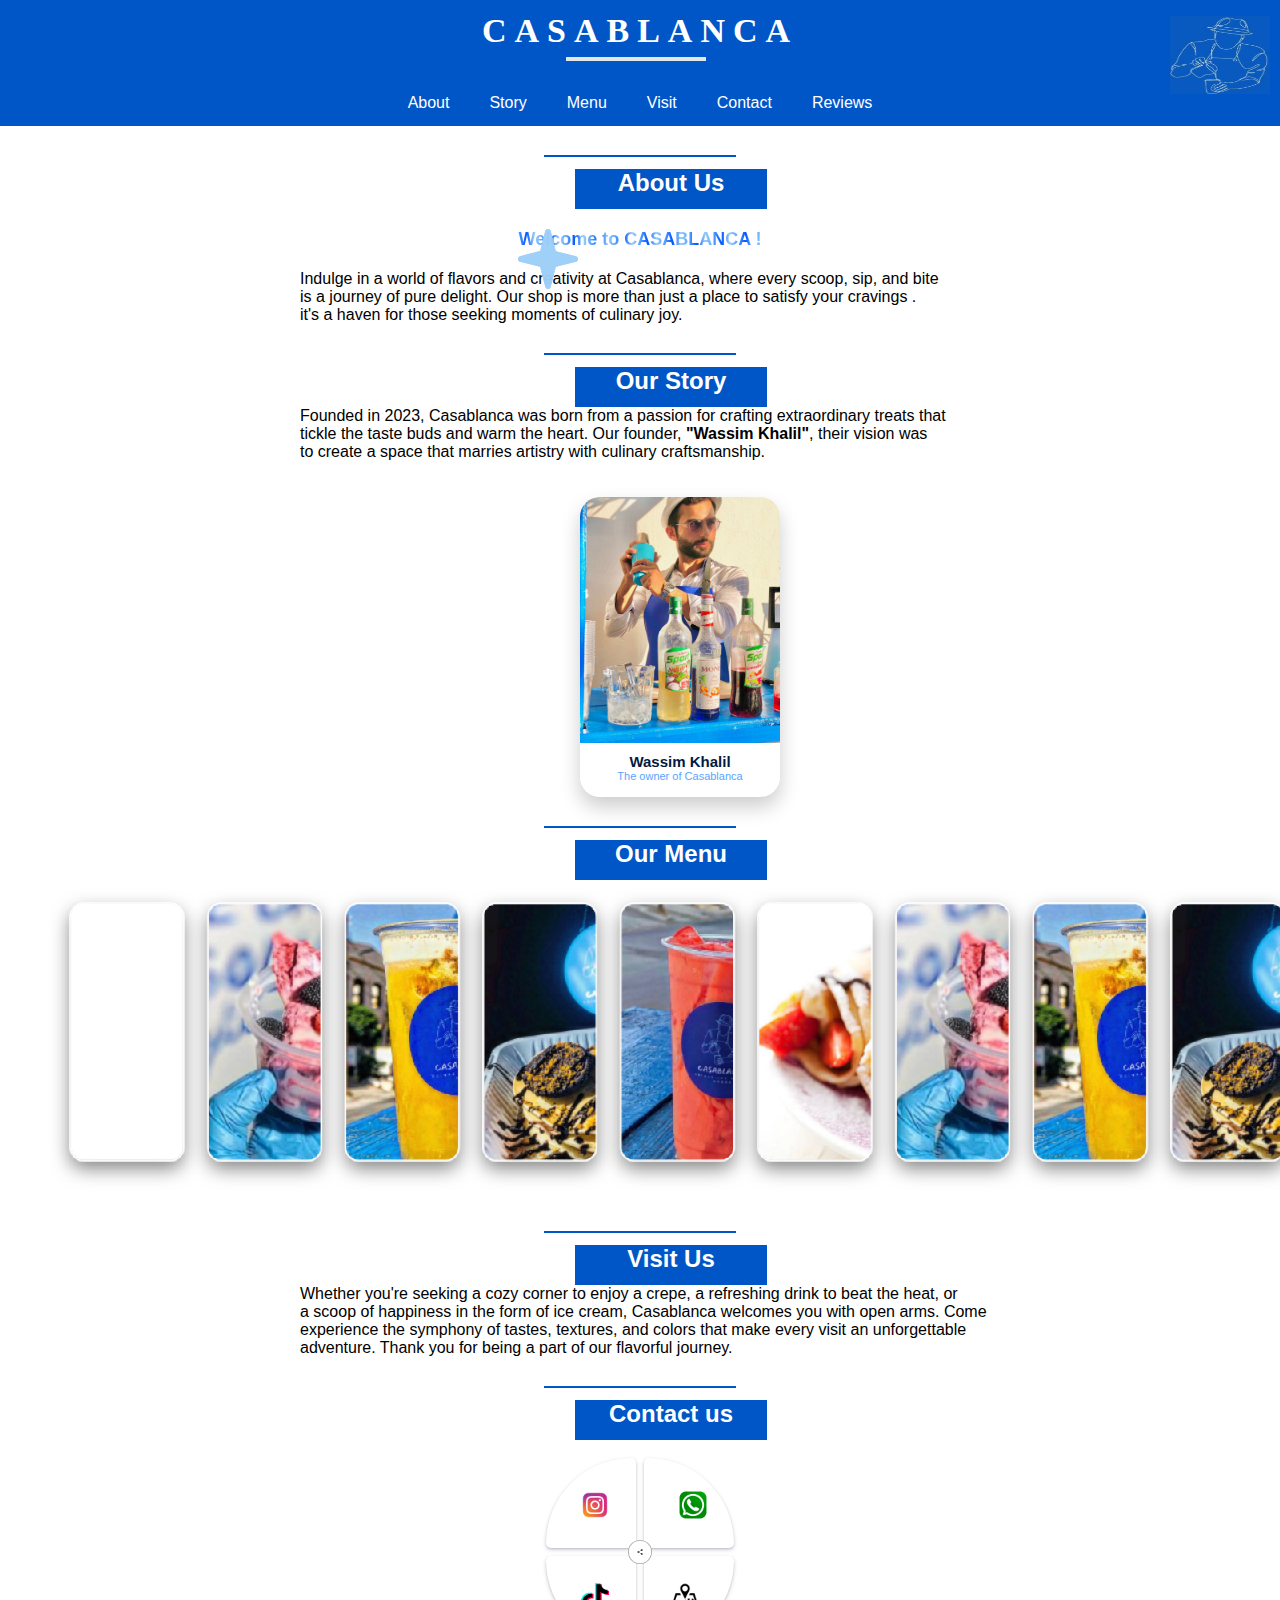
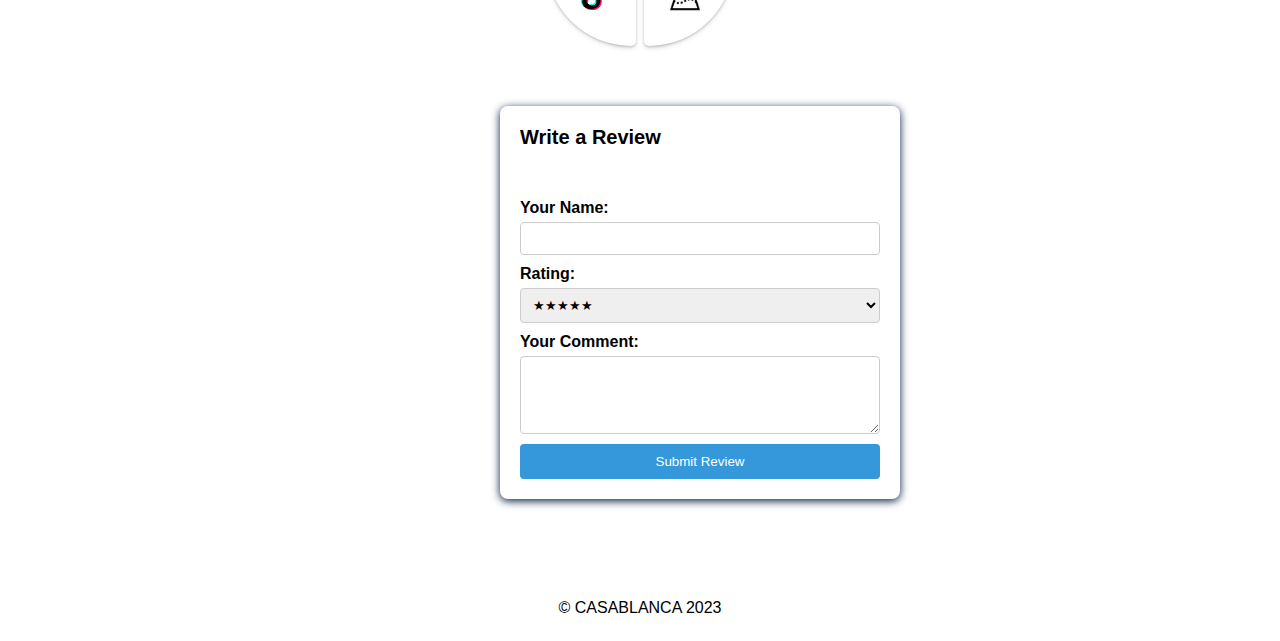
<file: index.html>
<!DOCTYPE html>
<html>

<head>
    <title>CASABLANCA</title>
    <meta charset="UTF-8">
     <meta name="viewport" content="width=device-width,initial-scale=1.0">
    <link rel="stylesheet" type="text/css" href="styles.css">
  
</head>

<body>
    <header>
        <div class="svg-wrapper">
            <svg height="60" width="320" >
                <rect class="shape" height="60" width="320" />
            </svg>
            <div class="text">
                <h1>CASABLANCA</h1>
            </div>
        </div>

        <div class="Pictures"> <a target="_blank" href="casablanca.jpg"><img class="casa" src="casablanca.jpg"></a>
        </div>
        <br>
        
        <nav>
            <ul>
                <li><a href="#about">About</a></li>
                <li><a href="#Our Story">Story</a></li>
                <li><a href="#menu">Menu</a></li>
                <li><a href="#Visit">Visit</a></li>
                <li><a href="#contact">Contact</a></li>
                <li><a href="#reviewForm">Reviews</a></li>

            </ul>
        </nav>
    </header>

    <main>
        <section id="about">
            <div class="skewk">
                <div class="line-container">

                    <hr class="line">

                </div>
                <h2>About Us</h2>
                <p class="wel"><b>
                        <span class="magic">
                            <span class="magic-star">
                                <svg viewBox="0 0 512 512">
                                    <path
                                        d="M512 255.1c0 11.34-7.406 20.86-18.44 23.64l-171.3 42.78l-42.78 171.1C276.7 504.6 267.2 512 255.9 512s-20.84-7.406-23.62-18.44l-42.66-171.2L18.47 279.6C7.406 276.8 0 267.3 0 255.1c0-11.34 7.406-20.83 18.44-23.61l171.2-42.78l42.78-171.1C235.2 7.406 244.7 0 256 0s20.84 7.406 23.62 18.44l42.78 171.2l171.2 42.78C504.6 235.2 512 244.6 512 255.1z" />
                                </svg>
                            </span>
                            <span class="magic-star">
                                <svg viewBox="0 0 512 512">
                                    <path
                                        d="M512 255.1c0 11.34-7.406 20.86-18.44 23.64l-171.3 42.78l-42.78 171.1C276.7 504.6 267.2 512 255.9 512s-20.84-7.406-23.62-18.44l-42.66-171.2L18.47 279.6C7.406 276.8 0 267.3 0 255.1c0-11.34 7.406-20.83 18.44-23.61l171.2-42.78l42.78-171.1C235.2 7.406 244.7 0 256 0s20.84 7.406 23.62 18.44l42.78 171.2l171.2 42.78C504.6 235.2 512 244.6 512 255.1z" />
                                </svg>
                            </span>
                            <span class="magic-star">
                                <svg viewBox="0 0 512 512">
                                    <path
                                        d="M512 255.1c0 11.34-7.406 20.86-18.44 23.64l-171.3 42.78l-42.78 171.1C276.7 504.6 267.2 512 255.9 512s-20.84-7.406-23.62-18.44l-42.66-171.2L18.47 279.6C7.406 276.8 0 267.3 0 255.1c0-11.34 7.406-20.83 18.44-23.61l171.2-42.78l42.78-171.1C235.2 7.406 244.7 0 256 0s20.84 7.406 23.62 18.44l42.78 171.2l171.2 42.78C504.6 235.2 512 244.6 512 255.1z" />
                                </svg>
                            </span>
                            <span class="magic-text">Welcome to CASABLANCA !</span>
                        </span>
                        </span>
                    </b></p>

                <p class="pa">Indulge in a world of flavors and creativity at Casablanca, where every scoop, sip, and
                    bite<br> is a journey of pure delight. Our shop is more than just a place to satisfy your cravings .
                    <br>it's a haven for those seeking moments of culinary joy.
                </p>
        </section>
        <section id="Our Story">
            <div class="skewk">
                <div class="line-container">

                    <hr class="line">

                </div>
                <h2>Our Story</h2>
                <p class="pa">Founded in 2023, Casablanca was born from a passion for crafting extraordinary treats
                    that<br> tickle the taste buds and warm the heart. Our founder, <b>"Wassim Khalil"</b>, their vision
                    was <br>to create a space that marries artistry with culinary craftsmanship.
                </p>
                <br>
                <br>
                <div class="chef-card">
                    <div class="chef-img" style="background-image: url('chef-image.jpg');"></div>
                    <div class="chef-details">
                        <div class="chef-name">Wassim Khalil</div>
                        <div class="chef-description">The owner of Casablanca</div>
                    </div>
                </div>
            </div>
        </section>

        <section id="menu">
            <div class="skewk">
                <div class="line-container">

                    <hr class="line">

                </div>
                <h2>Our Menu</h2>
                <br>
                <br>
                <br>
                <br>
                <div class="gallery">
                    <article class="card">
                       <br>
                    </article>
                    <article class="card">
                        <figure>
                            <a href="menu.page/menu.html" scr="c:\Users\ASUS\Desktop\casablanca\menu.page\menu.html">
                                <img class="ice" src="iceroll.jpg" alt="iceroll"></a>
                            <figcaption>
                                <h3>ICECREAM</h3>
                            </figcaption>
                        </figure>
                    </article>
                    <article class="card">
                        <figure>
                            <a href="menu.page/menu.html">
                                <img class="drink" src="drink.jpg" alt="drink"></a>
                            <figcaption>
                                <h3>DRINK</h3>
                            </figcaption>
                        </figure>
                    </article>
                    <article class="card">
                        <figure>
                            <a href="menu.page/menu.html">
                                <img class="pancake" src="pancake.jpg" alt="pancake"></a>
                            <figcaption>
                                <h3>PANCAKE</h3>
                            </figcaption>
                        </figure>
                    </article>
                    <article class="card">
                        <figure>
                            <a href="menu.page/menu.html">
                                <img class="fresh" src="fresh.jpg" alt="fresh"></a>
                            <figcaption>
                                <h3>FRESH JUICE</h3>
                            </figcaption>
                        </figure>
                    </article>
                    <article class="card">
                        <figure>
                            <a href="menu.page/menu.html">
                                <img class="crepe" src="crepe.jpg" alt="crepe"></a>
                            <figcaption>
                                <h3>CR&Ecirc;PE</h3>
                            </figcaption>
                        </figure>
                    </article>
                    <article class="card">
                        <figure>
                            <a href="menu.page/menu.html" scr="c:\Users\ASUS\Desktop\casablanca\menu.page\menu.html">
                                <img class="ice" src="iceroll.jpg" alt="iceroll"></a>
                            <figcaption>
                                <h3>ICECREAM</h3>
                            </figcaption>
                        </figure>
                    </article>
                    <article class="card">
                        <figure>
                            <a href="menu.page/menu.html">
                                <img class="drink" src="drink.jpg" alt="drink"></a>
                            <figcaption>
                                <h3>DRINK</h3>
                            </figcaption>
                        </figure>
                    </article>
                    <article class="card">
                        <figure>
                            <a href="menu.page/menu.html">
                                <img class="pancake" src="pancake.jpg" alt="pancake"></a>
                            <figcaption>
                                <h3>PANCAKE</h3>
                            </figcaption>
                        </figure>
                    </article>
                    <article class="card">
                        <figure>
                            <a href="menu.page/menu.html">
                                <img class="fresh" src="fresh.jpg" alt="fresh"></a>
                            <figcaption>
                                <h3>FRESH JUICE</h3>
                            </figcaption>
                        </figure>
                    </article>
                    <article class="card">
                        <figure>
                            <a href="menu.page/menu.html">
                                <img class="crepe" src="crepe.jpg" alt="crepe"></a>
                            <figcaption>
                                <h3>CR&Ecirc;PE</h3>
                            </figcaption>
                        </figure>
                    </article>
                    <!-- Pictures from Freepik -->
                </div>

                <br>
                <br>
                <br>
                <br>
                <br>
            </div>
        </section>
        <section id="Visit">
            <div class="skewk">
                <div class="line-container">

                    <hr class="line">

                </div>
                <h2>Visit Us</h2>
                <p class="pa">Whether you're seeking a cozy corner to enjoy a crepe, a refreshing drink to beat the
                    heat, or<br> a scoop of happiness in the form of ice cream, Casablanca welcomes you with open arms.
                    Come <br>experience the symphony of tastes, textures, and colors that make every visit an
                    unforgettable <br>adventure. Thank you for being a part of our flavorful journey.</p>

        </section>
        <section id="contact">
            <div class="skewk">
                <div class="line-container">

                    <hr class="line">

                </div>
                <h2>Contact us</h2>
            
                <br>
                <div class="main">
                    <div class="share-btn">
                      <svg
                        xmlns="http://www.w3.org/2000/svg"
                        viewBox="0 0 24 24"
                        width="30px"
                        height="30px"
                        fill="currentColor"
                        class="w-6 h-6"
                      >
                        <path
                          fill-rule="evenodd"
                          d="M15.75 4.5a3 3 0 11.825 2.066l-8.421 4.679a3.002 3.002 0 010 1.51l8.421 4.679a3 3 0 11-.729 1.31l-8.421-4.678a3 3 0 110-4.132l8.421-4.679a3 3 0 01-.096-.755z"
                          clip-rule="evenodd"
                        />
                      </svg>
                    </div>
                    <div class="up">
                    
                      <button data-toggle1="false" class="card1">
                        <a href="https://instagram.com/casa.blancasweet?igshid=MWZjMTM2ODFkZg==" target="_blank">
                            <img src="instagram-icon.png" alt="Instagram Icon" class="social-icon1">
                        </a>
                      </button>
                      <button data-toggle2="false" class="card2">
                        <a href="https://wa.me/+96170543205" target="_blank">
                            <img src="whatsapp-icon.png" alt="WhatsApp Icon" class="social-icon2">
                        </a>
                       
                      </button>
                    </div>
                    <div class="down">
                      <button data-toggle3="false" class="card3">
                        <a href="https://www.tiktok.com/@casablancasweet?_r=1&_d=dhhgbjh8hc31gb&sec_uid=MS4wLjABAAAAUaE4KG9OqxbzatN1RZG5439S6TsYEVZuRnH88o-abR-BKlvDxoCa_KMaIP7wU9u8&share_author_id=7257471468829197320&sharer_language=en&source=h5_m&u_code=e93l17df171ec4&ug_btm=b8727,b0&sec_user_id=MS4wLjABAAAAUaE4KG9OqxbzatN1RZG5439S6TsYEVZuRnH88o-abR-BKlvDxoCa_KMaIP7wU9u8&utm_source=copy&social_share_type=4&checksum=5c664826a43d02cf022acdb5a512e07696737723b4641dcc6598f1111570afee&utm_campaign=client_share&utm_medium=ios&tt_from=copy&user_id=7257471468829197320&share_link_id=B6DE618A-449F-4CDA-B463-4B2C65BC70F7&share_app_id=1233" target="_blank">
                            <img src="tiktok-icon.png" alt="TikTok Icon" class="social-icon3">
                        </a>
                      </button>
                     <button data-toggle4="false" class="card4">
                        <a href="https://maps.app.goo.gl/Yy743X9xzGHx1vrJ6?g_st=ic" target="_blank">
                            <img src="maps-icon.png" alt="Map Icon" class="map-icon">
                        </a>
                      </button>
                    </div>
                  </div>
            
        </section>
        <section>
            <div class="review-form">
                <h6>Write a Review</h6>
                <form id="reviewForm">
                    <label for="name">Your Name:</label>
                    <input type="text" id="name" name="name" required>

                    <label for="rating">Rating:</label>
                    <select id="rating" name="rating" required>
                        <option value="5">★★★★★</option>
                        <option value="4">★★★★☆</option>
                        <option value="3">★★★☆☆</option>
                        <option value="2">★★☆☆☆</option>
                        <option value="1">★☆☆☆☆</option>
                    </select>

                    <label for="comment">Your Comment:</label>
                    <textarea id="comment" name="comment" rows="4" required></textarea>

                    <button type="submit">Submit Review</button>
                </form>
                <div id="confirmationMessage" class="hidden">
                    <p>Your review has been submitted. Thank you!</p>
                </div>
                <div id="submittedComment" class="hidden">
                    <h3>Your Submitted Comment:</h3>
                    <p id="commentText"></p>
                </div>
            </div>

            <script src="casa.js"></script>
        </section>
    </main>

    <footer>
        <p>&copy; CASABLANCA 2023</p>
    </footer>
</body>

</html>
</file>
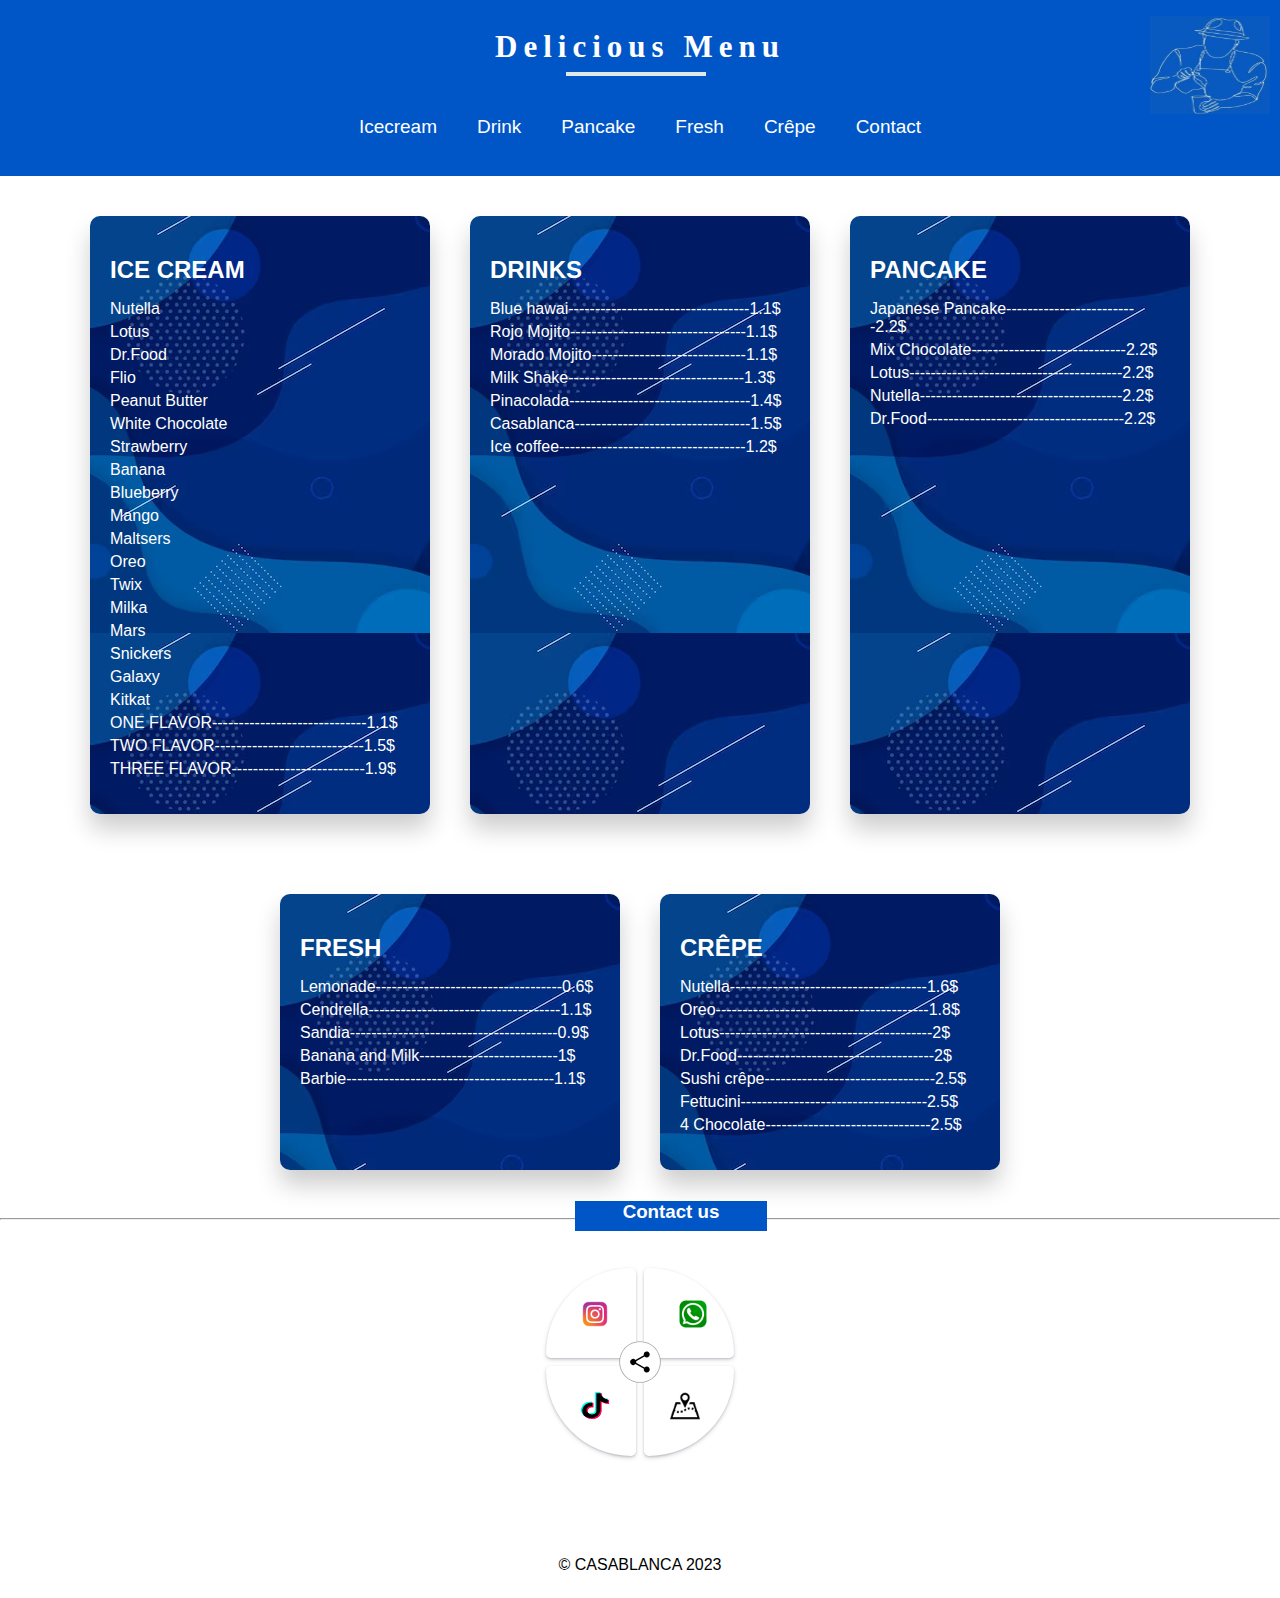
<file: menu.page/menu.html>
<!DOCTYPE html>
<html lang="en">

<head>
    <meta charset="UTF-8">
    <meta name="viewport" content="width=device-width, initial-scale=1.0">
    <title>Our Menu</title>
    <link rel="stylesheet" type="text/css" href="menu.css">
</head>

<body>
    <header>
        <div class="svg-wrapper">
            <svg height="60" width="320" >
                <rect class="shape" height="60" width="320" />
            </svg>
            <div class="text">
                <h1>Delicious Menu</h1>
            </div>
        </div>
        <div class="Pictures"> <a target="_blank" href="casablanca.jpg"><img class="casa" src="casablanca.jpg"></a>
        </div>
        <nav>
            <ul>
                <li><a href="#ice-cream">Icecream</a></li>
                <li><a href="#drinks">Drink</a></li>
                <li><a href="#pancake">Pancake</a></li>
                <li><a href="#fresh">Fresh</a></li>
                <li><a href="#crepe">Cr&ecirc;pe</a></li>
                <li><a href="#contact">Contact</a></li>

            </ul>
        </nav>
    </header>
    <div class="menu-container">
        <div id="ice-cream" class="menu-item" data-category="ice-cream">
            <h2>ICE CREAM</h2>
            <ul>
                <li>Nutella</li>
                <li>Lotus</li>
                <li>Dr.Food</li>
                <li>Flio</li>
                <li>Peanut Butter</li>
                <li>White Chocolate</li>
                <li>Strawberry</li>
                <li>Banana</li>
                <li>Blueberry</li>
                <li>Mango</li>
                <li>Maltsers</li>
                <li>Oreo</li>
                <li>Twix</li>
                <li>Milka</li>
                <li>Mars</li>
                <li>Snickers</li>
                <li>Galaxy</li>
                <li>Kitkat</li>
                <li>ONE FLAVOR-----------------------------1.1$</li>
                <li>TWO FLAVOR----------------------------1.5$</li>
                <li>THREE FLAVOR-------------------------1.9$</li>
            </ul>
        </div>
        <div id="drinks" class="menu-item" data-category="drinks">
            <h2>DRINKS</h2>
            <ul>
                <li>Blue hawai----------------------------------1.1$</li>
                <li> Rojo Mojito---------------------------------1.1$</li>
                <li> Morado Mojito-----------------------------1.1$</li>
                <li> Milk Shake---------------------------------1.3$</li>
                <li> Pinacolada----------------------------------1.4$</li>
                <li> Casablanca---------------------------------1.5$</li>
                <li>Ice coffee-----------------------------------1.2$</li>
            </ul>
        </div>
        <div id="pancake" class="menu-item" data-category="pancake">
            <h2>PANCAKE</h2>
            <ul>
                <li>Japanese Pancake-------------------------2.2$</li>
                <li>Mix Chocolate-----------------------------2.2$</li>
                <li>Lotus----------------------------------------2.2$</li>
                <li>Nutella--------------------------------------2.2$</li>
                <li>Dr.Food-------------------------------------2.2$</li>
            </ul>
        </div>

    </div>
    <div id="fresh" class="menu-container">
        <div class="menu-item" data-category="fresh">
            <h2>FRESH</h2>
            <ul>
                <li>Lemonade-----------------------------------0.6$</li>
                <li>Cendrella------------------------------------1.1$</li>
                <li>Sandia---------------------------------------0.9$</li>
                <li>Banana and Milk--------------------------1$</li>
                <li>Barbie---------------------------------------1.1$</li>
            </ul>
        </div>
        <div id="crepe" class="menu-item" data-category="crepe">
            <h2>CR&Ecirc;PE</h2>
            <ul>
                <li>Nutella-------------------------------------1.6$</li>
                <li>Oreo----------------------------------------1.8$</li>
                <li>Lotus----------------------------------------2$</li>
                <li>Dr.Food-------------------------------------2$</li>
                <li>Sushi cr&ecirc;pe--------------------------------2.5$</li>
                <li>Fettucini-----------------------------------2.5$</li>
                <li>4 Chocolate-------------------------------2.5$</li>
            </ul>
        </div>
    </div>
    <section id="contact">
        <div class="skewk">
            <div class="line-container">

                <hr class="line">

            </div>
            <h3>Contact us</h3>

            <br>
            <div class="main">
                <div class="share-btn">
                    <svg xmlns="http://www.w3.org/2000/svg" viewBox="0 0 24 24" width="30px" height="30px"
                        fill="currentColor" class="w-6 h-6">
                        <path fill-rule="evenodd"
                            d="M15.75 4.5a3 3 0 11.825 2.066l-8.421 4.679a3.002 3.002 0 010 1.51l8.421 4.679a3 3 0 11-.729 1.31l-8.421-4.678a3 3 0 110-4.132l8.421-4.679a3 3 0 01-.096-.755z"
                            clip-rule="evenodd" />
                    </svg>
                </div>
                <div class="up">

                    <button data-toggle1="false" class="card1">
                        <a href="https://instagram.com/casa.blancasweet?igshid=MWZjMTM2ODFkZg==" target="_blank">
                            <img src="instagram-icon.png" alt="Instagram Icon" class="social-icon1">
                        </a>
                    </button>
                    <button data-toggle2="false" class="card2">
                        <a href="https://wa.me/+96170543205" target="_blank">
                            <img src="whatsapp-icon.png" alt="WhatsApp Icon" class="social-icon2">
                        </a>

                    </button>
                </div>
                <div class="down">
                    <button data-toggle3="false" class="card3">
                        <a href="https://www.tiktok.com/@casablancasweet?_r=1&_d=dhhgbjh8hc31gb&sec_uid=MS4wLjABAAAAUaE4KG9OqxbzatN1RZG5439S6TsYEVZuRnH88o-abR-BKlvDxoCa_KMaIP7wU9u8&share_author_id=7257471468829197320&sharer_language=en&source=h5_m&u_code=e93l17df171ec4&ug_btm=b8727,b0&sec_user_id=MS4wLjABAAAAUaE4KG9OqxbzatN1RZG5439S6TsYEVZuRnH88o-abR-BKlvDxoCa_KMaIP7wU9u8&utm_source=copy&social_share_type=4&checksum=5c664826a43d02cf022acdb5a512e07696737723b4641dcc6598f1111570afee&utm_campaign=client_share&utm_medium=ios&tt_from=copy&user_id=7257471468829197320&share_link_id=B6DE618A-449F-4CDA-B463-4B2C65BC70F7&share_app_id=1233"
                            target="_blank">
                            <img src="tiktok-icon.png" alt="TikTok Icon" class="social-icon3">
                        </a>
                    </button>
                    <button data-toggle4="false" class="card4">
                        <a href="https://maps.app.goo.gl/Yy743X9xzGHx1vrJ6?g_st=ic" target="_blank">
                            <img src="maps-icon.png" alt="Map Icon" class="map-icon">
                        </a>
                    </button>
                </div>
            </div>

    </section>
    <footer>
        <p>&copy; CASABLANCA 2023</p>
    </footer>
</body>

</html>
</file>
<file: styles.css>
body {
    font-family: 'Montserrat', sans-serif;
    margin: 0;
}

header {

    width: 100%;
    height: 150px;
    background-color: rgb(0 86 198);
    color: white;
    text-align: center;
    margin-top: -24px;

}

.line-container {

    display: flex;

    justify-content: center;

    align-items: center;

    height: 200px;

    margin-top: -70px;

}

hr.line {

    width: 15%;

    /* Adjust as needed for the width of the line */

    height: 2px;

    background-color: rgb(0 86 198);

    border: none;

    /* Removes the default line */

    margin: 0;

    /* Remove default margin */

}

h2 {
    justify-content: center;
    text-align: center;
    margin-top: -87px;
    background-color: rgb(0 86 198);
    color: white;
    width: 15%;
    height: 40px;
    margin-left: 575px;
}

.wel {
    justify-content: center;
    color: white;
    font-family: "Rubik", sans-serif;
    font-size: clamp(1em, 2vw, 1em);
    font-weight: 10;
    margin: 0px;
    padding: 20px;
    text-align: center;
}

.pa {
    padding-left: 300px;
}

nav ul {
    list-style-type: none;
    color: white;
    display: flex;
    justify-content: center;
    padding: 2px;
    margin-top: -50px;

}

nav li {
    display: inline;
    padding: 20px;
}

nav a {

    text-decoration: none;
    color: white;

}

.casa {
    display: block;
    height: 98px;
    width: 120px;
    border-radius: 1%;
    margin-left: auto;
    padding: 10px;
    text-align: left;
    margin-top: -70px
}






.svg-wrapper {
    height: 100px;
    margin: 0 auto;
    position: relative;
    top: 50%;
    transform: translateY(-50%);
    width: 1200px;
}

.shape {
    fill: transparent;
    stroke-dasharray: 140 540;
    stroke-dashoffset: -474;
    stroke-width: 8px;
    stroke: #e0e8e8;
}

.text {
    color: #fff;
    font-family: 'Roboto Condensed';
    font-size: 17px;
    letter-spacing: 8px;
    line-height: 32px;
    position: relative;
    top: -50px;
}

.text:hover {
    color: #041a40;

}

@keyframes draw {
    0% {
        stroke-dasharray: 140 540;
        stroke-dashoffset: -474;
        stroke-width: 8px;
    }

    100% {
        stroke-dasharray: 760;
        stroke-dashoffset: 0;
        stroke-width: 5px;
    }
}

.svg-wrapper:hover .shape {
    -webkit-animation: 0.5s draw linear forwards;
    animation: 0.5s draw linear forwards;
}





:root {
    --purple: rgb(89, 164, 255);
    --violet: rgb(0, 85, 255);
    --pink: rgb(157, 207, 248);
    --fs: clamp(3rem, 8vw, 7rem);
}

@keyframes background-pan {
    from {
        background-position: 0% center;
    }

    to {
        background-position: -10% center;
    }
}

@keyframes scale {

    from,
    to {
        transform: scale(0);
    }

    50% {
        transform: scale(1);
    }
}

@keyframes rotate {
    from {
        transform: rotate(0deg);
    }

    to {
        transform: rotate(180deg);
    }
}

.magic {
    display: inline-block;
    position: relative;
}

.magic>.magic-star {
    display: block;
    height: var(--size);
    left: var(--star-left);
    position: absolute;
    top: var(--star-top);
    width: var(--size);
    --size: clamp(60px, 1.5vw, 30px);
    animation: scale 700ms ease forwards;
}

.magic>.magic-star>svg {
    animation: rotate 1000ms linear infinite;
    display: block;
    opacity: 0.7;
}

.magic>.magic-text {
    animation: background-pan 3s linear infinite;
    background: linear-gradient(to right,
            var(--purple),
            var(--violet),
            var(--pink),
            var(--purple));
    background-size: 10%;
    background-clip: text;
    /* Add this line */
    -webkit-background-clip: text;
    /* Add this line for Safari support */
    color: transparent;
    /* Add this line */
    white-space: nowrap;
    font-weight: 800;
    font-size: 18px;
}

.magic>.magic-star>svg>path {
    fill: var(--pink);
}




.chef-card {
    display: block;
    justify-content: center;
    margin-left: 580px;
    position: relative;
    width: 200px;
    height: 300px;
    background-color: #ffffff;
    border-radius: 20px;
    overflow: hidden;
    box-shadow: 0px 10px 20px rgba(0, 0, 0, 0.2);
    transition: transform 0.3s ease;

}

.chef-img {
    width: 100%;
    height: 82%;
    background-size: cover;
    background-position: center;
}

.chef-details {
    padding: 20px;
    text-align: center;
}

.chef-name {
    font-size: 15px;
    font-weight: bold;
    color: #041a40;
    margin-bottom: 10px;
    margin-top: -10px;
}

.chef-description {
    font-size: 11px;
    color: rgb(89, 164, 255);
    margin-top: -10px;
}

/* Animation */
.chef-card:hover {
    transform: translateY(-10px);
}








:root {
    --background: white;
    --background-border: #041a40;
}

* {
    margin: 0;
    padding: 0;
    box-sizing: border-box;
}

.gallery {
    display: flex;
    background-color:
        var(--background);
    gap: 16px;
    scale: 1.6;
    margin-left: 350px;
}

.card {
    position: relative;
    left: 0px;
    width: 140px;
    height: 160px;
    background-color: var(--background);
    border-radius: 8px;
    transition: 1000ms all;
    transform-origin: center left;
    box-shadow: 0 5px 12px rgba(0, 0, 0, 0.5);
    outline: 1px solid var(--background);
    overflow: hidden;
}

.card img {
    height: 160px;
    object-fit: cover;
    border-radius: 4px;
}

.card:hover {
    cursor: pointer;
    transform: scale(1.15);
    box-shadow: 0 0 20px #041a40;
    margin: 5px;
}

.card:hover figcaption {
    font-size: 0.6rem;
    position: absolute;
    height: 80px;
    width: 160px;
    display: flex;
    align-items: end;
    background: linear-gradient(to top,
            rgba(0, 0, 0, 0.9) 0%,
            rgba(0, 0, 0, 0) 100%);
    color: white;
    left: 0px;
    bottom: 0px;
    padding-left: 12px;
    padding-bottom: 10px;
}

.card:hover~.card {
    font-weight: bold;
    cursor: pointer;
    transform: translateX(22px);
}


.review-form {
    background-color: #fff;
    box-shadow: 0 2px 8px #041a40;
    padding: 20px;
    border-radius: 8px;
    max-width: 400px;
    width: 100%;
    margin-top: 60px;
    margin-left: 500px;
}

h6 {
    font-size: 20px;
    margin-bottom: 50px;
}

form {
    display: flex;
    flex-direction: column;
}

label {
    font-weight: bold;
    margin-bottom: 5px;
}

input,
select,
textarea {
    margin-bottom: 10px;
    padding: 8px;
    border: 1px solid #ccc;
    border-radius: 4px;
}

button {
    padding: 10px;
    background-color: #3498db;
    color: #fff;
    border: none;
    border-radius: 4px;
    cursor: pointer;
}

.hidden {
    display: none;
    margin-top: 100px;
}

footer {
    justify-content: center;
    text-align: center;
    margin-top: 100px;
}

.ice {
    height: 160px;
    width: 150px;
}

.drink {
    height: 160px;
    width: 130px;
}



.main {
    display: flex;
    flex-direction: column;
    align-items: center;
    justify-content: center;
    gap: 0.5em;
}

.share-btn {
    position: absolute;
    display: flex;
    cursor: pointer;
    align-items: center;
    background-color: #fff;
    border: 1px solid rgba(128, 128, 128, 0.705);
    border-radius: 50%;
    transition: .2s ease-in-out;
    scale: .8;
    padding: 10px;
    width: 30px;
    height: 30px;
    z-index: 10;
}

.share-btn:hover {
    background: #f1f1f1;
    scale: .9;
}

.up {
    display: flex;
    flex-direction: row;
    gap: 0.5em;
}

.down {
    display: flex;
    flex-direction: row;
    gap: 0.5em;
}

.card1 {
    width: 90px;
    height: 90px;
    outline: none;
    border: none;
    background: white;
    border-radius: 90px 5px 5px 5px;
    box-shadow: rgba(50, 50, 93, 0.25) 0px 2px 5px -1px, rgba(0, 0, 0, 0.3) 0px 1px 3px -1px;
    transition: 300ms cubic-bezier(0.73, -0.18, 0.02, 1.46);
}

.card1[data-toggle1="true"] {
    transform: translateY(50px) translateX(60px) scale(0);
}

.card2[data-toggle2="true"] {
    transform: translateY(50px) translateX(-60px) scale(0);
}

.card3[data-toggle3="true"] {
    transform: translateY(-50px) translateX(60px) scale(0);
}

.card4[data-toggle4="true"] {
    transform: translateY(-50px) translateX(-60px) scale(0);
}

.instagram {
    margin-top: 1.5em;
    margin-left: 1.2em;
    fill: #cc39a4;
}

.card2 {
    width: 90px;
    height: 90px;
    outline: none;
    border: none;
    background: white;
    border-radius: 5px 90px 5px 5px;
    box-shadow: rgba(50, 50, 93, 0.25) 0px 2px 5px -1px, rgba(0, 0, 0, 0.3) 0px 1px 3px -1px;
    transition: 300ms cubic-bezier(0.76, -0.19, 0.15, 1.17);

}

.twitter {
    margin-top: 1.5em;
    margin-left: -.9em;
    fill: #03A9F4;
}

.card3 {
    width: 90px;
    height: 90px;
    outline: none;
    border: none;
    background: white;
    border-radius:
        5px 5px 5px 90px;
    box-shadow:
        rgba(50, 50, 93, 0.25) 0px 2px 5px -1px,
        rgba(0, 0, 0, 0.3) 0px 1px 3px -1px;
    transition: 300ms cubic-bezier(0.72,
            -0.26, 0.02, 1.46);
}

.github {
    margin-top: -.6em;
    margin-left: 1.2em;
}

.card4 {
    width: 90px;
    height: 90px;
    outline: none;
    border: none;
    background: white;
    border-radius: 5px 5px 90px 5px;
    box-shadow: rgba(50, 50, 93, 0.25) 0px 2px 5px -1px, rgba(0, 0, 0, 0.3) 0px 1px 3px -1px;
    transition: 300ms cubic-bezier(1, -0.31, 0.02, 1.46);

}

.discord {
    margin-top: -.9em;
    margin-left: -1.2em;
    fill: #8c9eff;
}

.card1:hover {
    cursor: pointer;
    scale: 1.1;
    background-color: #461438;
}

.card1:hover .instagram {
    fill: white;
}

.card2:hover {
    cursor: pointer;
    scale: 1.1;
    background-color: #147207;
}

.card2:hover .twitter {
    fill: white;
}

.card3:hover {
    cursor: pointer;
    scale: 1.1;
    background-color: rgb(39, 39, 39);
}

.card3:hover .github {
    fill: white;
}

.card4:hover {
    cursor: pointer;
    scale: 1.1;
    background-color: rgba(87, 86, 86, 0.507);
   
}

.card4:hover .discord {
    fill: white;
}

.social-icon1 {
    height: 30px;
    width: 30px;
    margin-top: 6px;
    margin-left: 8px;
}
.social-icon2 {
    height: 30px;
    width: 30px;
    margin-top: 6px;
    margin-left: 8px;
}
.social-icon3 {
    height: 30px;
    width: 30px;
    margin-top: -6px;
    margin-left: 8px;
}
.map-icon {
    height: 30px;
    width: 30px;
    margin-top: -6px;
    margin-right: 8px;
}
@media screen and (min-width: 300px)and (max-width:767px) {

    header {
    padding: 20px;
}

/* Adjust h2 for responsive layout */
h2 {
    width: 100%;
    margin-left: 0;
    text-align: center;
    margin-top: -65px;
    margin-bottom: 20px;
}
.svg-wrapper {
    width: 100%; /* Adjust the width for responsiveness */
  margin-left:-33px;

}

.text {
    font-size: 12px; /* Adjust font size for smaller screens */
    line-height: 28px; /* Adjust line height for smaller screens */
}

nav ul {
list-style-type: none;
color: white;
display: flex;
justify-content: center;
padding: 2px;
margin-top: -29px;

}

nav li {
display: inline;
padding: 7px;
}

.casa {
display: block;
height: 85px;
width: 80px;
border-radius: 1%;
margin-left: auto;
padding: 10px;
text-align: left;
margin-top: -100px;
margin-right:-30px
}

/* Adjust .pa for responsive layout */
.pa {
    padding: 0 20px;
    text-align: center;
}

/* Adjust .chef-card for responsive layout */
.chef-card {
    margin-left: auto;
    margin-right: auto;
}

/* Adjust .gallery for responsive layout */
.gallery {
   
    overflow-x: scroll;
    padding: 10px 0;
    margin: 0 auto;
       margin-right:10px;
  }
  h3{
      font-size:12px;}
  .card {
    width: 120px;
   display:table;
    margin: 0 7px;
    transform: none;
    transition: transform 0.3s, box-shadow 0.3s;
      margin-right:20px;
  }
  
  .card img {
    height: 160px;
    object-fit: cover;
    border-radius: 4px;
  }
  
  .card:hover {
    transform: scale(1.15);
    box-shadow: 0 0 20px #041a40;
    margin: 0 8px;
  }
  
  .card:hover figcaption {
    font-size: 0.6rem;
    height: 80px;
    width: 100%;
    background: linear-gradient(to top, rgba(0, 0, 0, 0.9) 0%, rgba(0, 0, 0, 0) 100%);
    color: white;
    left: 0;
    bottom: 0;
    padding-left: 12px;
    padding-bottom: 10px;
  }
  
  .card:hover ~ .card {
    transform: none;
  }

/* Adjust .review-form for responsive layout */
.review-form {
    margin-left: auto;
    margin-right: auto;
}

/* Adjust footer for responsive layout */
footer {
    text-align: center;
    margin-top: 10px;
    padding: 10px;
}
}
</file>
<file: menu.page/menu.css>
body {
    font-family: 'Montserrat', sans-serif;
    margin: 0;
}
header {
    width: 100%;
    height: 200px;
    background-color: rgb(0 86 198);
    color: white;
    text-align: center;
    margin-top: -24px;

}
nav ul {
    list-style-type: none;
    color: white;
    display: flex;
    justify-content: center;
    padding: 2px;
    margin-top: -30px;
    font-size: 19px;

}

nav li {
    display: inline;
    padding: 20px;
}

nav a {

    text-decoration: none;
    color: white;

}
.svg-wrapper {
    height: 100px;
    margin: 0 auto;
    position: relative;
    top: 90px;
    transform: translateY(-50%);
    width: 1200px;
}
.shape {
    fill: transparent;
    stroke-dasharray: 140 540;
    stroke-dashoffset: -474;
    stroke-width: 8px;
    stroke: #e0e8e8;
 
}

.text {
    color: #fff;
    font-family: 'Roboto Condensed';
    font-size: 15.5px;
    letter-spacing: 6px;
    line-height: 32px;
    position: relative;
    top: -70px;
}

.text:hover {
    color: #041a40;

}
@keyframes draw {
    0% {
        stroke-dasharray: 140 540;
        stroke-dashoffset: -474;
        stroke-width: 8px;
    }

    100% {
        stroke-dasharray: 760;
        stroke-dashoffset: 0;
        stroke-width: 5px;
    }
}

.svg-wrapper:hover .shape {
    -webkit-animation: 0.5s draw linear forwards;
    animation: 0.5s draw linear forwards;
}
.casa {
    display: block;
    height: 98px;
    width: 120px;
    border-radius: 1%;
    margin-left: auto;
    padding: 10px;
    text-align: left;
    margin-top: -70px
}



.menu-container {
    display: flex;
    justify-content: center;
    padding: 20px;
}

.menu-item {
    background-image: url(walll.avif) ;
    COLOR:white;
    border-radius: 10px;
    box-shadow: 0 15px 25px rgba(0, 0, 0, 0.2);
    padding: 20px;
    margin: 20px;
    width: 300px;
    transition: transform 0.3s ease, box-shadow 0.3s ease;
    cursor: pointer;
    transform: translateY(0);
}

.menu-item:hover {
    transform: translateY(-5px);
    box-shadow: 0 8px 20px rgba(0, 0, 0, 0.2);
}

.menu-item h2 {
    margin-bottom: 10px;
}

ul {
    list-style-type: none;
    padding: 0;
}

li {
    margin-bottom: 5px;
}

/* Animation */
@keyframes slideIn {
    from {
        opacity: 0;
        transform: translateY(-30px);
    }
    to {
        opacity: 1;
        transform: translateY(0);
    }
}

.menu-item[data-animate="true"] {
    animation: slideIn 0.6s ease forwards;
}



.main {
    display: flex;
    flex-direction: column;
    align-items: center;
    justify-content: center;
    gap: 0.5em;
}

.share-btn {
    position: absolute;
    display: flex;
    cursor: pointer;
    align-items: center;
    background-color: #fff;
    border: 1px solid rgba(128, 128, 128, 0.705);
    border-radius: 50%;
    transition: .2s ease-in-out;
    scale: .8;
    padding: 10px;
    width: 30px;
    height: 30px;
    z-index: 10;
}

.share-btn:hover {
    background: #f1f1f1;
    scale: .9;
}

.up {
    display: flex;
    flex-direction: row;
    gap: 0.5em;
}

.down {
    display: flex;
    flex-direction: row;
    gap: 0.5em;
}

.card1 {
    width: 90px;
    height: 90px;
    outline: none;
    border: none;
    background: white;
    border-radius: 90px 5px 5px 5px;
    box-shadow: rgba(50, 50, 93, 0.25) 0px 2px 5px -1px, rgba(0, 0, 0, 0.3) 0px 1px 3px -1px;
    transition: 300ms cubic-bezier(0.73, -0.18, 0.02, 1.46);
}

.card1[data-toggle1="true"] {
    transform: translateY(50px) translateX(60px) scale(0);
}

.card2[data-toggle2="true"] {
    transform: translateY(50px) translateX(-60px) scale(0);
}

.card3[data-toggle3="true"] {
    transform: translateY(-50px) translateX(60px) scale(0);
}

.card4[data-toggle4="true"] {
    transform: translateY(-50px) translateX(-60px) scale(0);
}

.instagram {
    margin-top: 1.5em;
    margin-left: 1.2em;
    fill: #cc39a4;
}

.card2 {
    width: 90px;
    height: 90px;
    outline: none;
    border: none;
    background: white;
    border-radius: 5px 90px 5px 5px;
    box-shadow: rgba(50, 50, 93, 0.25) 0px 2px 5px -1px, rgba(0, 0, 0, 0.3) 0px 1px 3px -1px;
    transition: 300ms cubic-bezier(0.76, -0.19, 0.15, 1.17);

}

.twitter {
    margin-top: 1.5em;
    margin-left: -.9em;
    fill: #03A9F4;
}

.card3 {
    width: 90px;
    height: 90px;
    outline: none;
    border: none;
    background: white;
    border-radius:
        5px 5px 5px 90px;
    box-shadow:
        rgba(50, 50, 93, 0.25) 0px 2px 5px -1px,
        rgba(0, 0, 0, 0.3) 0px 1px 3px -1px;
    transition: 300ms cubic-bezier(0.72,
            -0.26, 0.02, 1.46);
}

.github {
    margin-top: -.6em;
    margin-left: 1.2em;
}

.card4 {
    width: 90px;
    height: 90px;
    outline: none;
    border: none;
    background: white;
    border-radius: 5px 5px 90px 5px;
    box-shadow: rgba(50, 50, 93, 0.25) 0px 2px 5px -1px, rgba(0, 0, 0, 0.3) 0px 1px 3px -1px;
    transition: 300ms cubic-bezier(1, -0.31, 0.02, 1.46);

}

.discord {
    margin-top: -.9em;
    margin-left: -1.2em;
    fill: #8c9eff;
}

.card1:hover {
    cursor: pointer;
    scale: 1.1;
    background-color: #461438;
}

.card1:hover .instagram {
    fill: white;
}

.card2:hover {
    cursor: pointer;
    scale: 1.1;
    background-color: #147207;
}

.card2:hover .twitter {
    fill: white;
}

.card3:hover {
    cursor: pointer;
    scale: 1.1;
    background-color: rgb(39, 39, 39);
}

.card3:hover .github {
    fill: white;
}

.card4:hover {
    cursor: pointer;
    scale: 1.1;
    background-color: rgba(87, 86, 86, 0.507);
   
}

.card4:hover .discord {
    fill: white;
}

.social-icon1 {
    height: 30px;
    width: 30px;
    margin-top: 6px;
    margin-left: 8px;
}
.social-icon2 {
    height: 30px;
    width: 30px;
    margin-top: 6px;
    margin-left: 8px;
}
.social-icon3 {
    height: 30px;
    width: 30px;
    margin-top: -6px;
    margin-left: 8px;
}
.map-icon {
    height: 30px;
    width: 30px;
    margin-top: -6px;
    margin-right: 8px;
}
h3 {
    justify-content: center;
    text-align: center;
    margin-top: -27px;
    background-color: rgb(0 86 198);
    color: white;
    width: 15%;
    height: 30px;
    margin-left: 575px;
}
footer {
    justify-content: center;
    text-align: center;
    margin-top: 100px;
}

@media screen and (min-width: 300px)and (max-width:767px) {

    header {
        padding:10px;
            
    }
    
    
    
    .svg-wrapper {
        width: 100%; /* Adjust the width for responsiveness */
      margin-left:-42px;
    
    }
    
    .text {
        font-size: 15px; /* Adjust font size for smaller screens */
        line-height: 28px; /* Adjust line height for smaller screens */
    }
    
    nav ul {
    list-style-type: none;
    color: white;
    display: flex;
    justify-content: center;
    padding: 2px;
    margin-top: 39px;
    
    }
    
    nav li {
    display: inline;
    padding: 6px;
        font-size:13.5px;
    
    }
    
    .casa {
    display: block;
    height: 85px;
    width: 80px;
    border-radius: 1%;
    margin-left: auto;
    padding: 10px;
    text-align: left;
    margin-top: -100px;
    margin-right:-8px
    }
    .menu-container {
        display: inline;
        justify-content: center;
        padding: 30px;
         
    }
    
    .menu-item {
        background-image: url(walll.avif) ;
        COLOR:white;
        border-radius: 10px;
        box-shadow: 0 15px 25px rgba(0, 0, 0, 0.2);
        padding: 20px;
        margin: 20px;
        width: 340px;
        transition: transform 0.3s ease, box-shadow 0.3s ease;
        cursor: pointer;
        transform: translateY(0);
           margin-left:1px;
    }
    
    .menu-item:hover {
        transform: translateY(-5px);
        box-shadow: 0 8px 20px rgba(0, 0, 0, 0.2);
    }
    
    .menu-item h2 {
        margin-bottom: 10px;
    }
    
    ul {
        list-style-type: none;
        padding: 0;
    }
    
    li {
        margin-bottom: 5px;
    }
    }
    @media screen and (min-width: 768px)and (max-width:1114px){
        .svg-wrapper {
           width: 100%; /* Adjust the width for responsiveness */
         margin-left:-42px;
       
       }
       
       .text {
           font-size: 17px; /* Adjust font size for smaller screens */
           line-height: 28px; /* Adjust line height for smaller screens */
       }
       h3{
          margin-left:340px;
           
       }
   }
</file>
